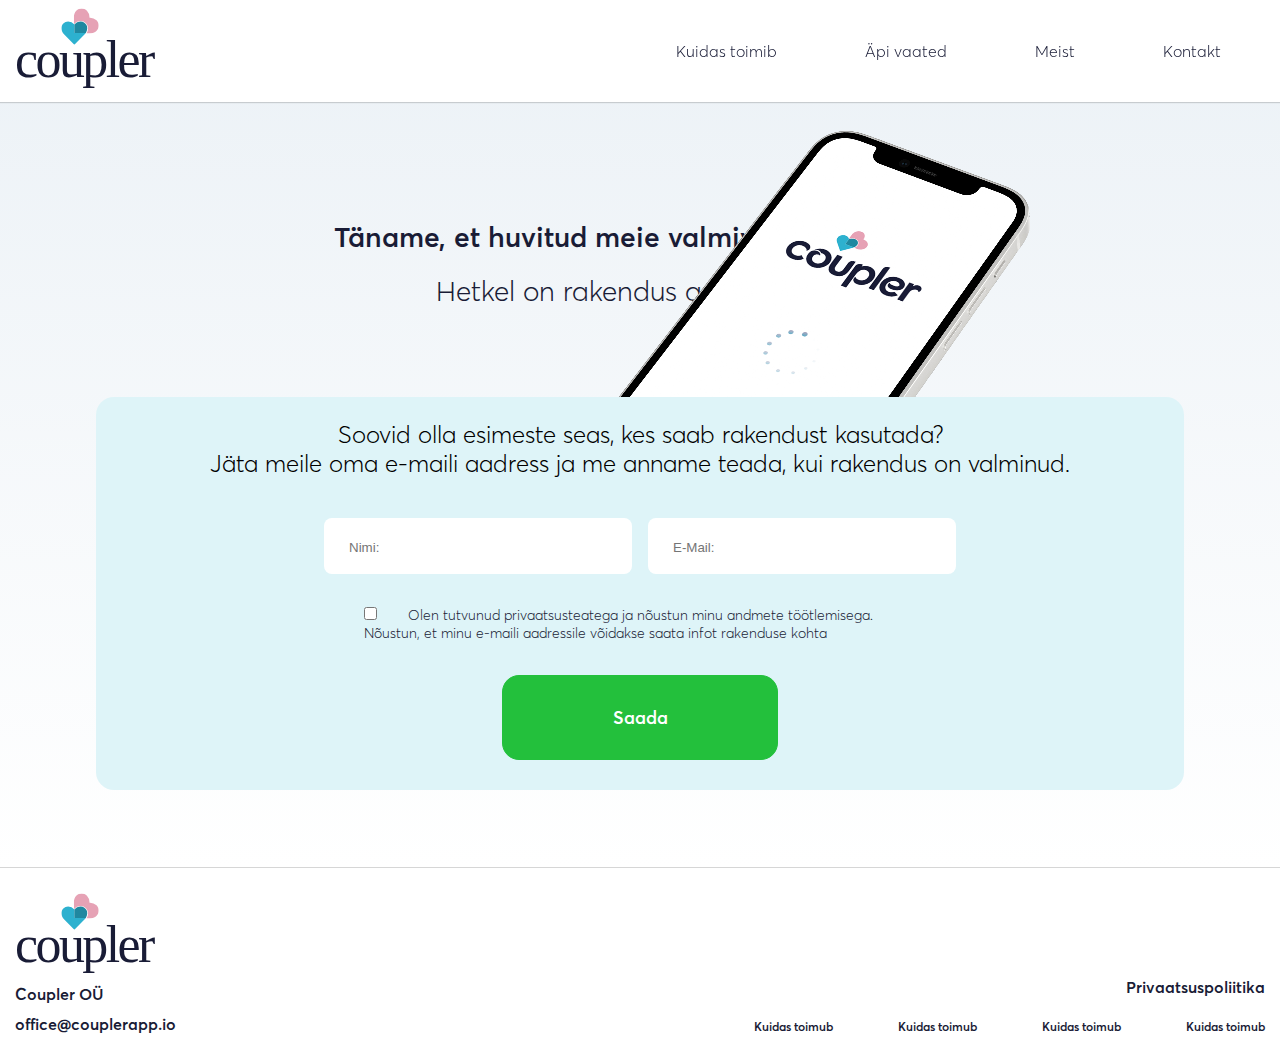
<file: contact.html>
<!DOCTYPE html>
<html lang="en">
<head>
    <meta name="viewport"
          content="width=device-width, user-scalable=no, initial-scale=1.0, maximum-scale=1.0, minimum-scale=1.0">
    <meta http-equiv="X-UA-Compatible" content="ie=edge">


    <!--    Main CSS-->
    <link rel="stylesheet" href="style/style.css">
    <link rel="stylesheet" href="style/contact.css">
    <title>Contact</title>
</head>
<body>
<header class="header">
    <div class="container">
        <div class="header__content">
            <!--            Header logo-->
            <div class="header__logo">
                <a href="/"><img src="img/header-logo.svg" alt="heart"></a>
            </div>
            <!-- Navigation -->
            <nav class="header__nav">
                <ul class="header__menu">
                    <li class="header__menu__item"><a href="#kuidas">Kuidas toimib</a></li>
                    <li class="header__menu__item"><a href="#api">Äpi vaated</a></li>
                    <li class="header__menu__item"><a href="#meist">Meist</a></li>
                    <li class="header__menu__item"><a href="/contact.html">Kontakt</a></li>
                </ul>
                <div class="hamburger">
                    <span></span>
                    <span></span>
                    <span></span>
                </div>
            </nav>
        </div>
    </div>
</header>
<main>
    <section class="main">
        <div class="container__contact">
            <div class="upper__content">
                <p class="upper__descr-accent">Täname, et huvitud meie valmivast suhteäpist!</p>
                <p class="upper__descr">Hetkel on rakendus arendamisel.</p>
            </div>
            <div class="bottom__content">
                <div class="bottom__image">
                    <img src="img/Repeat-contact.png" alt="phone">
                </div>
                <div class="contact__form">
                    <p class="descr">Soovid olla esimeste seas, kes saab rakendust kasutada? <br>Jäta meile oma e-maili aadress ja me anname teada, kui rakendus on valminud.
                    </p>
                    <form action="#" class="form">
                        <div class="field__group">
                            <input type="text" id="name" placeholder="Nimi:">
                            <input type="email" id="email" placeholder="E-Mail:">
                        </div>
                        <div class="field__group-box">
                            <input type="checkbox" id="info" name="info" value="done">
                            <label for="info">Olen tutvunud privaatsusteatega ja nõustun
                                minu andmete töötlemisega. Nõustun, et minu e-maili aadressile
                                võidakse saata infot rakenduse kohta</label>
                        </div>
                        <input type="submit" class="link" value="Saada">

                    </form>
                </div>
            </div>

        </div>
    </section>
</main>
<footer class="footer">
    <div class="container">
        <div class="footer__content">
            <div class="left-col">
                <div class="left__content">
                    <a href="#" class="footer__logo"><img src="img/header-logo.svg" alt="logo" ></a>
                    <p class="footer__text">Coupler OÜ</p>
                    <a href="mailto:office@couplerapp.io" class="link-mail">office@couplerapp.io</a>
                </div>
            </div>
            <div class="right-col">
                <div class="right__content">
                    <a href="#" class="footer__link">Privaatsuspoliitika</a>
                    <ul class="footer__menu">
                        <li><a href="#" class="footer__menu_item">Kuidas toimub</a></li>
                        <li><a href="#" class="footer__menu_item">Kuidas toimub</a></li>
                        <li><a href="#" class="footer__menu_item">Kuidas toimub</a></li>
                        <li><a href="#" class="footer__menu_item">Kuidas toimub</a></li>
                    </ul>
                </div>
            </div>
        </div>
    </div>
</footer>
</body>
</html>
</file>
<file: style/style.css>
@font-face {
    font-family: Averta;
    src: url('../fonts/Averta-Light.eot');
    src: url('../fonts/Averta-Light.woff') format('woff'),
    url('../fonts/Averta-Light.ttf') format('truetype');
    font-weight: 300;
    font-style: normal;
}
@font-face {
    font-family: Averta;
    src: url('../fonts/Averta-Semibold.eot');
    src: url('../fonts/Averta-Semibold.woff') format('woff'),
    url('../fonts/Averta-Semibold.ttf') format('truetype');
    font-weight: 600;
    font-style: normal;
}

* {
    margin: 0;
    padding: 0;
    box-sizing: border-box;
}

.header{
    box-shadow: 0px 1px 1px #00000029;
    background:   #FFFFFF 0% 0% no-repeat;
    position: fixed;
    z-index: 100;
    top: 0;
    left: 0;
    right: 0;
}
.container {
    width: 100%;
    max-width: 1400px;
    padding: 0 15px;
    margin: auto;
}
.hamburger {
    display: none;
    position: absolute;
    right: 55px;
    top: 76px;
    transform: translateY(-50%);
    width: 30px;
    height: 40px;
}
.hamburger span{
    display: block;
    height: 3px;
    width: 100%;
    background-color:#191C36;
    margin-bottom: 5px;
    transition: 0.5s all;
}

.hamburger-active > span:first-child{
    transform: translateY(3px) rotate(-45deg);
    margin-bottom: -3px;
}

/*.hamburger-active > span:nth-child(2){*/
/*    display: none;*/
/*}*/
.hamburger-active > span:nth-child(2){
    transform: translateY(3px) rotate(45deg);
    margin-bottom: 3px;
}
.header__content {
    display: flex;
    justify-content:space-between;
    align-items: center;
    margin: auto;
}
.header__logo {
    padding: 8px 0;
}
.header__logo a {
    display: inline-block;
}
.header__menu {
    display: flex;
    align-items: center;
    justify-content: flex-end;
}
.header__menu__item {
    list-style: none;
    margin: 0 44px;
}
.header__menu__item a:hover,
/*.footer__nav li a:hover,*/
/*.footer__email:hover,*/
/*.li.mobile_email a.email:hover,*/
/*.email:hover,*/
.footer__menu_item:hover,
.link-mail:hover,
.footer__link:hover {
    transition: 0.5s;
    color: grey;
}
.header__logo-img {
    width: 172px;
    height: 82px;
}
.header__menu__item a{
    text-decoration: none;
    color: #191C36;
    font: normal normal 300 16px/20px Averta;
    letter-spacing: 0px;
    opacity: 1;
}

.active {
    left: 0;
    z-index: 1;
}
/*Hero section*/
.hero {
    width: 100%;
    margin: auto;
    display: flex;
    justify-content: center;
    align-items: center;
}
.hero .left-col {
    padding:242px 0 353px 0;
    width: 50%;

}
.title{
    font: normal normal 600 64px/80px Averta;
    letter-spacing: 0px;
    color: #000000;
    opacity: 1;
}
.subtitle {
    font: normal normal 600 46px/57px Averta;
    letter-spacing: 0px;
    color: #191C36;
    padding-bottom: 38px;
}
.descr {
    font: normal normal 300 24px/29px Averta;
    letter-spacing: 0px;
    color: #000000;
    padding-bottom: 6px;
}
.link {
    margin-top: 76px;
    padding: 30px 0 ;
    text-align: center;
    font: normal normal 600 18px/23px Averta;
    letter-spacing: 0px;
    color: #FFFFFF;
    opacity: 1;
    display: block;
    width: 100%;
    max-width: 276px;
    border: 1px solid #23C03C;
    background: #23C03C 0% 0% no-repeat;
    border-radius: 17px;
    text-decoration: none;
}
.link:hover {

    border: 1px solid #23C03C;
    border-radius: 17px;
    background-color: #fff;
    font: normal normal 600 18px/23px Averta;
    letter-spacing: 0px;
    color: #23C03C;
    opacity: 1;
    transition: all 0.5s;
}
.link:active {
    color: #fff;
    background: #23C03C 0% 0% no-repeat;
    box-shadow: inset 0px 3px 6px #00000029;
    transition: all 0.5s;

}

/*Second section*/

.second__content {
    padding:100px 0 260px 0;
    gap: 247px;
    display: flex;
    align-items: flex-start;
    justify-content: space-between;
}
.right-col.rounded {
    position: relative;
    width: 50%;
    background: url("../img/Ellipse 205.svg") 50% 50% no-repeat;
    border-radius: 50%;
    height: 600px;
}
.item {
    position: absolute;
    cursor: pointer;
}
.item:first-child {
    position:absolute;
    top: 50%;
    left: 50% ;
    background-position:  50% 50%;
    transform: translate(-50%,-50%);
}
.item:nth-child(2){
  top: 0%;
    left: 20% ;
}
.item:nth-child(3){
    top: 30%;
    left: -5%;
}
.item:nth-child(4){
    top: 0%;
    left: 60% ;
}
.item:nth-child(5) {
    top: 35%;
    left: 80%;
}
.item:nth-child(5) {
    top: 65%;
    left: 5%;
}
.item:nth-child(6) {
    top: 80%;
    left: 40%;
}
.item:nth-child(7) {
    top: 67%;
    left: 74%;
}
 .item:nth-child(8) {
     top: 33%;
     left: 80%;
 }
.second__content .left-col {
    width: 50%;
    padding-top: 94px;
}
.third__content{
    display: flex;
    align-items: flex-start;
    justify-content: space-between;
    padding:0;
    gap: 260px;
}

.third:nth-child(2n) .third__content{
    flex-direction: row-reverse;
    padding-bottom: 214px;
}
.third:nth-child(2n) .third__content .descr{
    padding-top: 106px;
}
.third .title {
    padding-bottom: 36px;
}
/*Section Slider*/
.slider__container,.couple__container {
    max-width: 1640px;
    margin: auto;
    padding: 0 15px;
}
.slider__content {
    position: relative;
    display: flex;
    align-items: center;
    justify-content: space-between;
    border-radius: 40px;
    min-height: 500px;
    padding: 74px 150px 47px 138px;
    margin-bottom: 56px;
    background: transparent linear-gradient(90deg, #2BB9B9 0%, #FFFFFF00 100%) 0% 0% no-repeat;

}
.slider__content .left-col,
.slider__content .right-col {
    width: 50%;
}
.slider__content:last-child {
    margin-bottom: 0;
}
.slider__content:nth-child(2n){
    background: #fff;
    border-radius: 0;
    flex-direction: row-reverse;
}
.slider__content:nth-child(3){
    background:  transparent linear-gradient(270deg, #2CB9C6 0%, #FFFFFF00 100%) 0% 0% no-repeat;
    border-radius: 0 40px 40px 0;

}
.slider__content:nth-child(5){
    background: transparent linear-gradient(90deg, #2AB8A8 0%, #FFFFFF00 100%) 0% 0% no-repeat;
    border-radius: 40px;

}
.slider__content:nth-child(7){
    background: transparent linear-gradient(270deg, #26B871 0%, #FFFFFF00 100%) 0% 0% no-repeat;
    border-radius: 0 40px 40px 0;

}
.right-img {
    position: absolute;
    top: -163px;
}
.slider__content:nth-child(2n-1) .right-col>.right-img{
    /*position: absolute;*/
    /*margin-top: -185px;*/
    /*right: -150px;*/
    top: -163px;
}
.slider__content:nth-child(2n) .right-col>.right-img{
    /*position: absolute;*/
    /*margin-top: -73px;*/
    left: -180px;
    top: -107px;

}
.slider__content .title {
    padding-bottom: 38px;
}
.slider__content .right-col img{
    /*max-width: 100%;*/
}
    /*Couple section*/
.couple {
    padding: 133px 0 85px 0;
}
.couple__content {
   display: flex;
    padding-bottom: 134px;
}
.couple__content:nth-child(2n){
    flex-direction: row-reverse;
}
.couple__content:last-child{
    padding-bottom: 0;
}
.couple__content .left-col{
    align-self: center;
    margin-left: -130px;

}
.couple__content:nth-child(2n) .left-col{
    align-self: center;
    margin-right: -130px;
    margin-left: 0;
}
.couple__content:nth-child(2n) .left-col .descr{
    background: #2EB9D8 0% 0% no-repeat;
}

.couple__content .left-col .descr{
    background: #E5A1B4;
    color: #fff;
    border-radius: 40px;
    padding: 148px 122px;
}

/*Section contact*/
.contact {
   text-align: center;
}
.contact__title {
    font: normal normal 600 28px/34px Averta;
    letter-spacing: 0px;
    color: #191C36;
}
.contact .link {

    margin: 30px auto 50px auto;
}

/*Footer*/
.footer {
    box-shadow: 0px -1px 0px #00000029;
    background: #FFFFFF 0% 0% no-repeat;
    padding: 20px 0 25px 0;
}
.footer__content {
    display: flex;
    align-items: center;
    justify-content: space-between;
}
.footer__logo {
    display: inline-block;
    padding: 5px 0;
}
.footer__text {
    padding-bottom: 10px;
    font: normal normal 600 16px/20px Averta;
    letter-spacing: 0px;
    color: #191C36;
}
.link-mail {
    display: block;
    text-decoration: none;
    font: normal normal 600 16px/20px Averta;
    letter-spacing: 0px;
    color: #191C36;
}
.footer__content .right-col {
    align-self: flex-end;
}
.footer__link {
    display: block;
    text-decoration: none;
    text-align: right;
    font: normal normal 600 16px/20px Averta;
    letter-spacing: 0px;
    color: #191C36;
    padding-bottom: 22px;
    /*padding-top: 150px;*/
}
.footer__menu {
    display: flex;
    align-self: center;
    justify-content: space-between;
}

.footer__menu li{
    list-style: none;
    margin-right: 65px;
}
.footer__menu li:last-child{
    margin-right: 0;
}
.footer__menu_item {
    text-decoration: none;
    display: block;
    font: normal normal 600 12px/15px Averta;
    letter-spacing: 0px;
    color: #191C36;

}

/*menu*/
.open-menu {
    left: 0!important;
    z-index: 1;
}

/*Media*/

@media (max-width: 769px) {
    .hamburger {
        display: block;
        z-index: 10;
    }

    /*.hamburger.hamburger-active {*/
    /*    padding:  14px 0;*/
    /*}*/

    .header__menu {
        overflow: hidden;
        background: #EDF0F3;
        /* display: none; */
        position: fixed;
        top: 101px;
        left: -100%;
        width: 100%;
        height: 100vh;
        padding: 20px 15px;
        flex-direction: column;
        justify-content: flex-start;
        align-items: center;
    }
    .header__menu__item a{
        font: normal normal 300 36px/56px Averta;
    }
    .header__menu__item a:hover {
        font-weight: 600;
    }

    .header__menu__item {
        padding-top: 30px;
    }
    .header__logo {
        margin: auto;
    }
}
</file>
<file: style/contact.css>
@font-face {
    font-family: Averta;
    src: url('../fonts/Averta-Light.eot');
    src: url('../fonts/Averta-Light.woff') format('woff'),
    url('../fonts/Averta-Light.ttf') format('truetype');
    font-weight: 300;
    font-style: normal;
}
@font-face {
    font-family: Averta;
    src: url('../fonts/Averta-Semibold.eot');
    src: url('../fonts/Averta-Semibold.woff') format('woff'),
    url('../fonts/Averta-Semibold.ttf') format('truetype');
    font-weight: 600;
    font-style: normal;
}

* {
    margin: 0;
    padding: 0;
    box-sizing: border-box;
}

.main {
    background: transparent linear-gradient(180deg, #F3F0FF 0%, #EBF1F6 0%, #FFFFFF00 100%) 0% 0% no-repeat padding-box;

}
.container__contact {
    padding-top: 220px;
    padding-bottom: 78px;
    max-width: 1088px;
    margin: auto;
}
.upper__content {
    text-align: center;
}
.upper__descr-accent{
    font: normal normal 600 28px/34px Averta;
    letter-spacing: 0px;
    color: #191C36;
    padding-bottom: 20px;


}
.upper__descr {
    font: normal normal 300 28px/34px Averta;
    letter-spacing: 0px;
    color: #191C36;
    padding-bottom: 89px;
}

/*Bottom section*/
.bottom__image {
    position: absolute;
    top: -160px;
    right: 10%;
}
.contact__form {
    position: relative;;

    background: #DEF4F8 0% 0% no-repeat padding-box;
    border-radius: 18px;
    padding: 23px 112px 30px 112px;
}
.contact__form .descr {
    text-align: center;
    padding-bottom: 40px;
}
.form {
    display: flex;
    align-items: center;
    justify-content: center;
    flex-direction: column;
    max-width: 632px;
    margin: auto;
}
.field__group {
    display: flex;
    align-items: center;
    justify-content: space-between;
    width:100%;
    margin: auto;

    padding-bottom: 32px;
}
.field__group input {
    width: 308px;

}
input{
    padding: 22px 0 19px 25px;
    outline: none;
    border: none;
    border-radius: 8px;
}
.field__group-box {
    width: 552px;
    padding-bottom: 33px;
}
.field__group-box label {
   width: 504px;
    font: normal normal 300 14px/18px Averta;
    letter-spacing: 0px;
    color: #191C36;
    margin-left: 27px;
}
input.link {
    margin: 0 auto;
}
</file>
